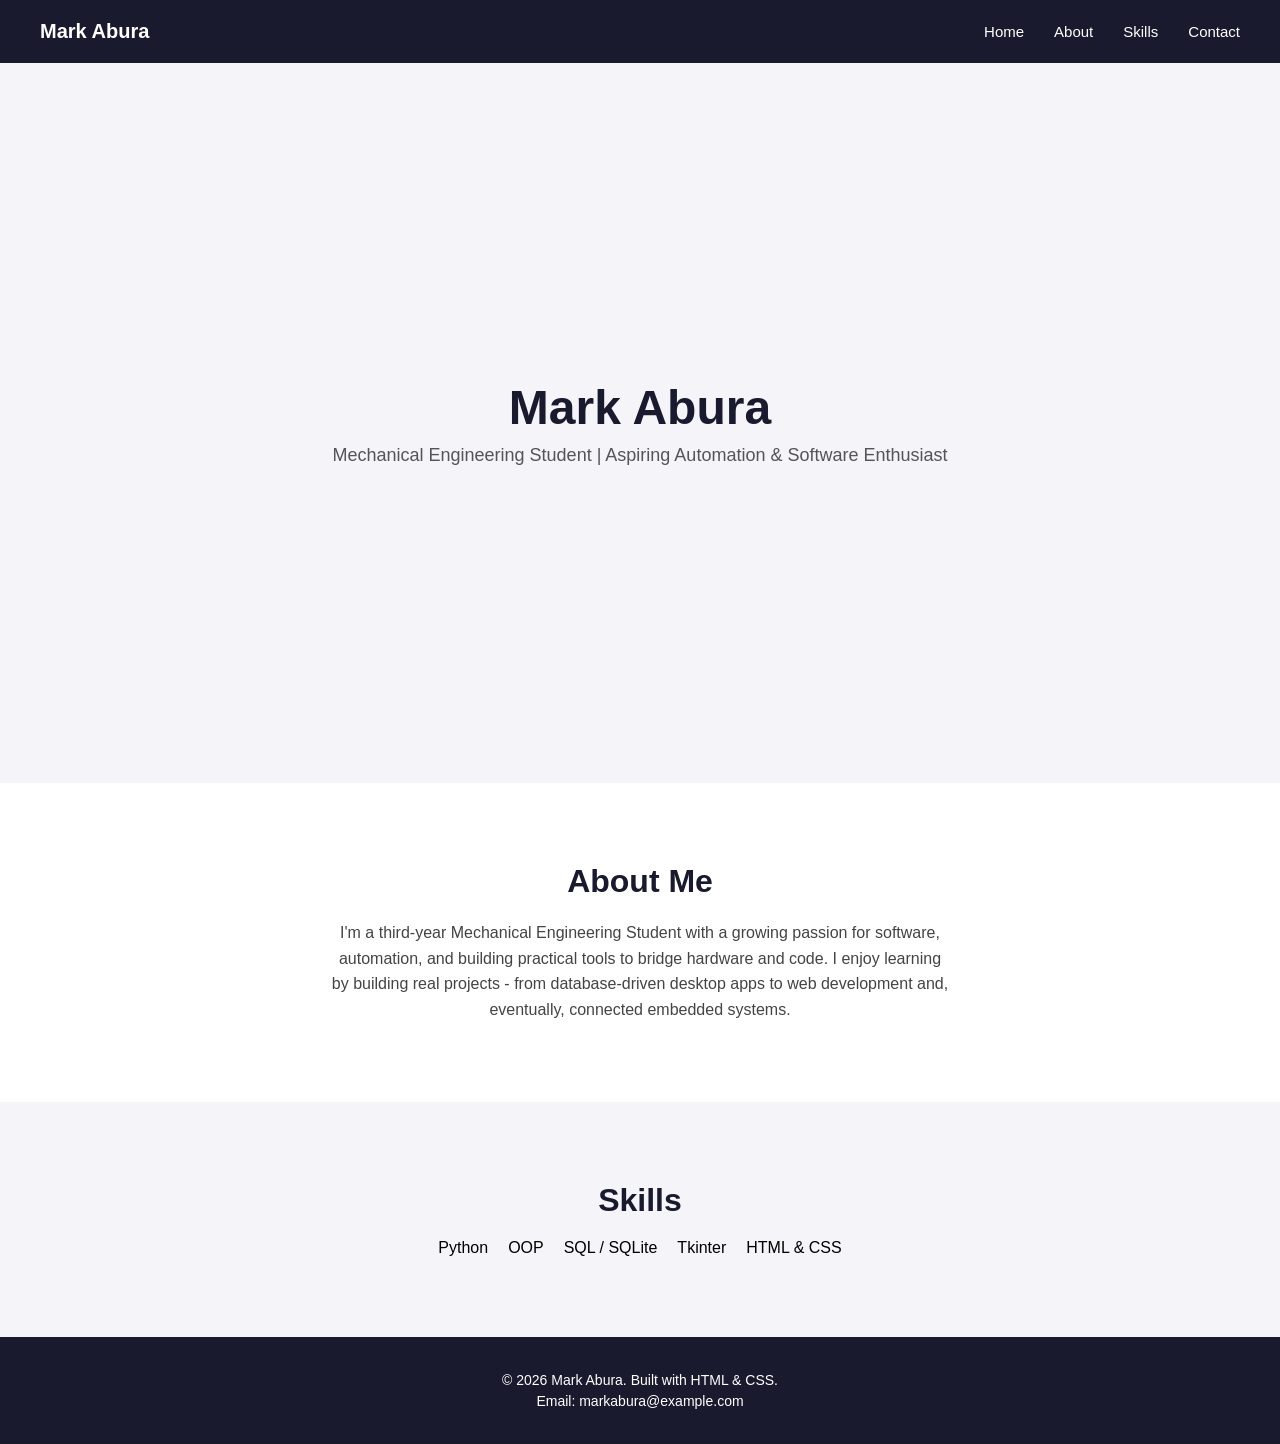
<file: index.html>
<!DOCTYPE html>
<html>

    <head>
        <title>Mark Abura - Portfolio</title>
        <link rel="stylesheet" href="index_portfolio.css">
    </head>

    <body>

        <nav>
            <div class="logo">Mark Abura</div>
            <div class="nav-links"> 
                <a href="#home">Home</a>
                <a href="#about">About</a>
                <a href="#skills">Skills</a>
                <a href="#contact">Contact</a>
            </div>
    
        </nav>

        <section id="home" class="hero">
            <h1>Mark Abura</h1>
            <p>Mechanical Engineering Student | Aspiring Automation & Software Enthusiast</p>
        </section>
           
        <section id="about" class="about">
            <h2>About Me</h2>
            <p>I'm a third-year Mechanical Engineering Student with a growing passion for software, automation, and building practical tools to bridge hardware and code. I enjoy learning by building real projects - from database-driven desktop apps to web development and, eventually, connected embedded systems.</p>
        </section>

        <section id ="skills" class="skills">
            <h2>Skills</h2>
            <div class="skills-list">
                <div class="skill-card">Python</div>
                <div class="skill-card">OOP</div>
                <div class="skill-card">SQL / SQLite</div>
                <div class="skill-card">Tkinter</div>
                <div class="skill-card">HTML & CSS</div>
            </div>
        </section>

        <footer id="contact" class="contact">
            <p>&copy; 2026 Mark Abura. Built with HTML & CSS.</p>
            <p>Email: markabura@example.com</p>
        </footer>

    </body>

</html>
</file>
<file: index_portfolio.css>
*{
    margin: 0;
    padding: 0;
    box-sizing: border-box;
    font-family: Arial, Sans-serif;
}

nav{
    display: flex;
    justify-content: space-between;
    align-items: center;
    background-color: #1a1a2e;
    padding: 20px 40px;
}

.logo{
    color: white;
    font-size: 20px;
    font-weight: bold;
}

.nav-links{
    display: flex;
    gap: 30px;
}

.nav-links a{
    color: white;
    text-decoration: none;
    font-size: 15px;
}    

.nav-links a:hover{
    color: #4cc9f0;
}

.hero{
     display: flex;
     flex-direction: column;
     justify-content: center;
     align-items: center;
     text-align: center;
     height: 80vh;
     background-color: #f4f4f9
}

.hero h1{
    font-size: 48px;
    color: #1a1a2e;
    margin-bottom: 10px;
}

.hero p{
    font-size: 18px;
    color: #555;
}    

.about{
    padding: 80px 40px;
    max-width: 700px;
    margin: 0 auto;
    text-align: center;
}

.about h2{
    font-size: 32px;
    color: #1a1a2e;
    margin-bottom: 20px;
}

.about p{
    font-size: 16px;
    line-height: 1.6;
    color: #444;
}  

.skills{
    padding: 80px 40px;
    text-align: center;
    background-color: #f4f4f9;
}    

.skills h2{
    font-size: 32px;
    color: #1a1a2e;
    margin-bottom: 20px;
}

.skills-list{
    display: flex;
    justify-content: center;
    flex-wrap: wrap;
    gap: 20px;
}

.skills-card{
    background-color: white;
    padding: 20px 30px;
    border-radius: 8px;
    box-shadow: 0 2px 8px rgba(0, 0, 0, 0.1);
    font-weight: bold;
    color: #1a1a2e;
} 

footer{
    background-color: #1a1a2e;
    color: white;
    text-align: center;
    padding: 30px;
}

footer p{
    font-size: 14px;
    margin: 5px 0;
}
</file>
